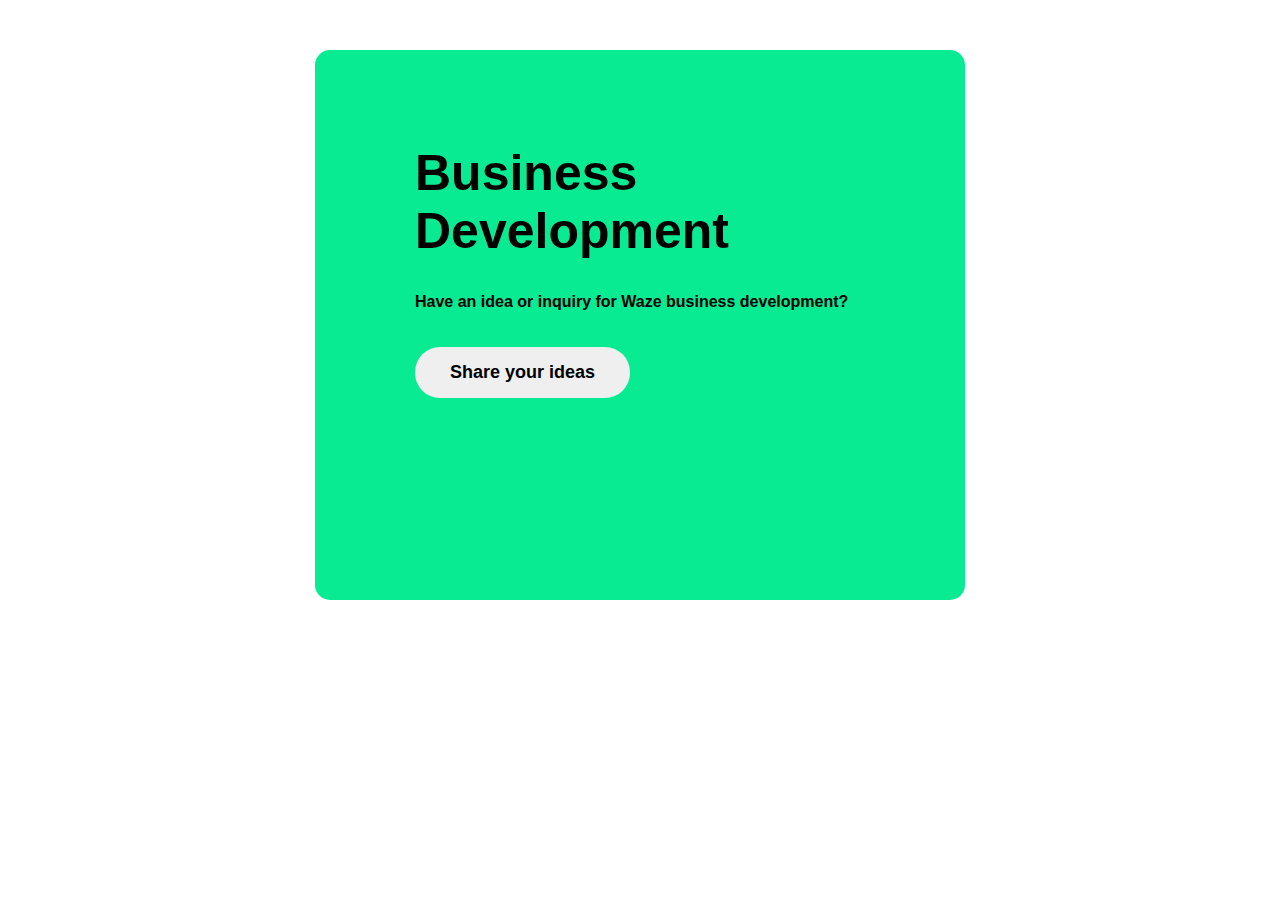
<file: index.html>
<!DOCTYPE html>
<html lang="en">
<head>
    <meta charset="UTF-8">
    <meta name="viewport" content="width=device-width, initial-scale=1.0">
    <title>Assignment Day1 - Image1</title>
    <link rel="stylesheet" href="style.css">
</head>
<body>
    <!-- Container1 is for Image No.1 -->
    <div class="container1">
        <div class="box">
            <h1>Business Development</h1>
            <p>Have an idea or inquiry for Waze business development?</p>
            <button>Share your ideas</button>
        </div>
</div>

</body>
</html>
</file>
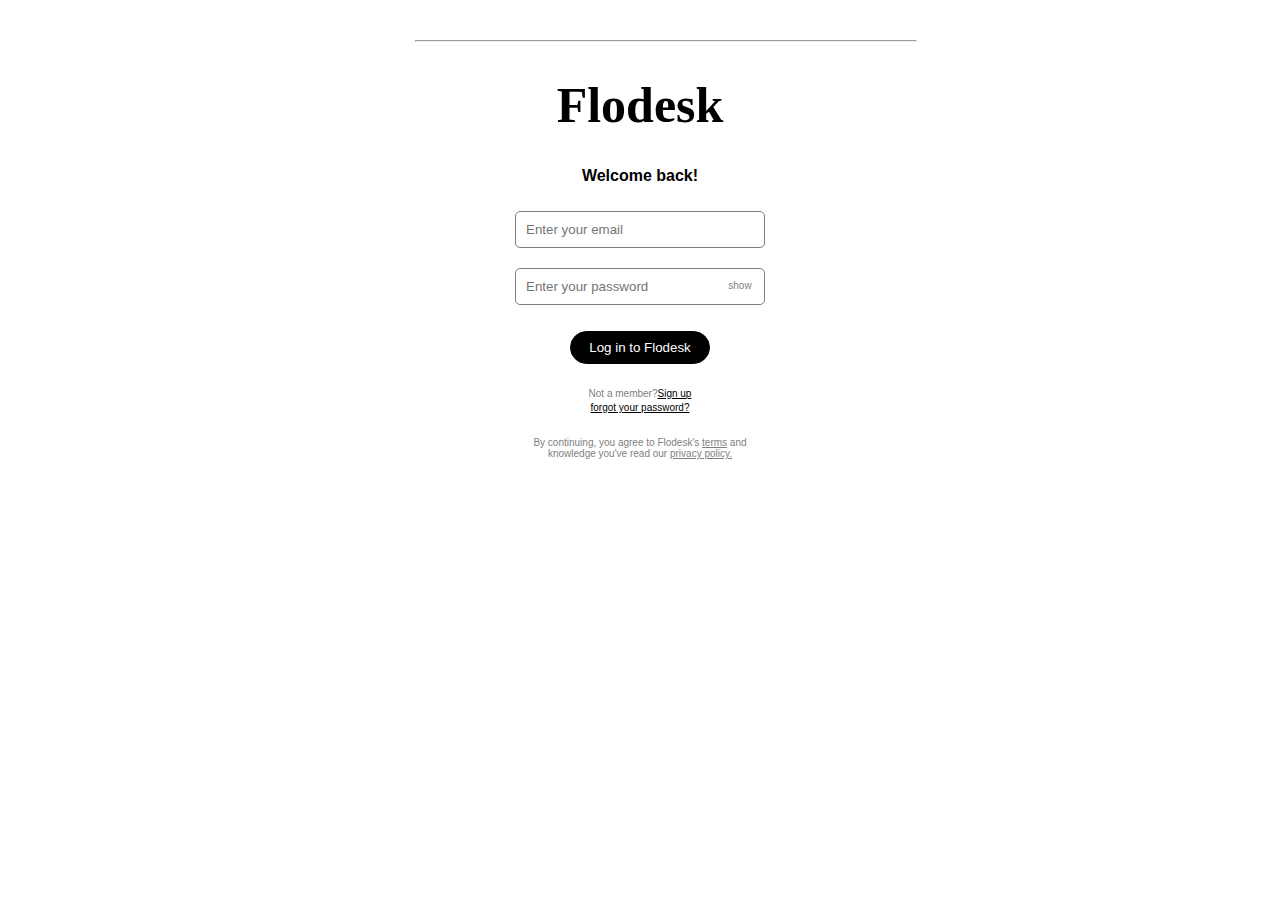
<file: index4.html>
<!DOCTYPE html>
<html lang="en">

<head>
    <meta charset="UTF-8">
    <meta name="viewport" content="width=device-width, initial-scale=1.0">
    <title>Image4 assignment</title>
    <link rel="stylesheet" href="style4.css">
</head>

<body>
    <div class="container4">
        <hr>
        <h1>Flodesk</h1>
        <p id="welcome">Welcome back!</p>
        <input class="input" type="email" placeholder="Enter your email" required>
        <div class="inpt">
            <input class="input" type="password" placeholder="Enter your password" required>
            <span class="show-password">show</span>
        </div>
        <button>Log in to Flodesk</button>
        <div class="signup">
            <p id="link1">Not a member?<a href="#">Sign up</a></p>
            <p id="link2"><a href="#">forgot your password?</a></p>
        </div>
        <footer>
            <p>By continuing, you agree to Flodesk's <a href="#">terms</a> and knowledge you've read our <a
                    href="#">privacy policy.</a></p>
        </footer>


    </div>

</body>

</html>
</file>
<file: style.css>
/* CSS styling for .container1 */
.container1 {
    /* border: 2px solid red; */
    width: 650px;
    height: 550px;
    margin: 50px auto;
    border-radius: 15px;
    background-color: #09eb93;
    font-family: 'Segoe UI', Tahoma, Geneva, Verdana, sans-serif;
    font-weight: bold;

}

.box {
    padding: 60px 100px;
}

button {
    border-radius: 25px;
    border-style: none;
    padding: 15px 35px;
    font-size: 18px;
    margin-top: 20px;
    font-weight: bold;

}

h1 {
    font-size: 50px;
}
</file>
<file: style4.css>
.container4{
    width: 250px;
    height: 500px;
    /* border: 2px solid black; */
    text-align: center;
    margin: 40px auto;
    font-family: Arial, Helvetica, sans-serif;
}
hr{
    width: 500px;
    margin: 10px -100px;
}
.input{
    box-sizing: border-box;
    padding: 10px 10px;
    width: 100%;
    margin:10px 0px;
    border-radius: 5px;
    border-style: none;
    border: 1px solid grey;
}

button{
    border-style: none;
    border: 1px solid black;
    background-color: black;
    color: white;
    padding: 8px 18px;
    border-radius: 30px;
    margin-top: 40px;
}

.signup{
    padding: 4px 0px;
    font-size: 10px;
    margin-top: 10px;
}

#link1{
    color: grey;
}

#link2{
    margin-top: -7px;
}

#link2 a{
    color: black;
}

#link1 a{
    color: black;
}

footer{
    font-size: 10px;
    color: grey;
}

footer a{
color: grey;
}

.show-password{
    font-size: 10px;
    color: grey;
    margin-left: 200px;
    margin-top: -35px;
    display: block;

}

#welcome{
    font-weight: bold;
}

h1{
    font-size: 50px;
    font-family:cursive;
}
</file>
